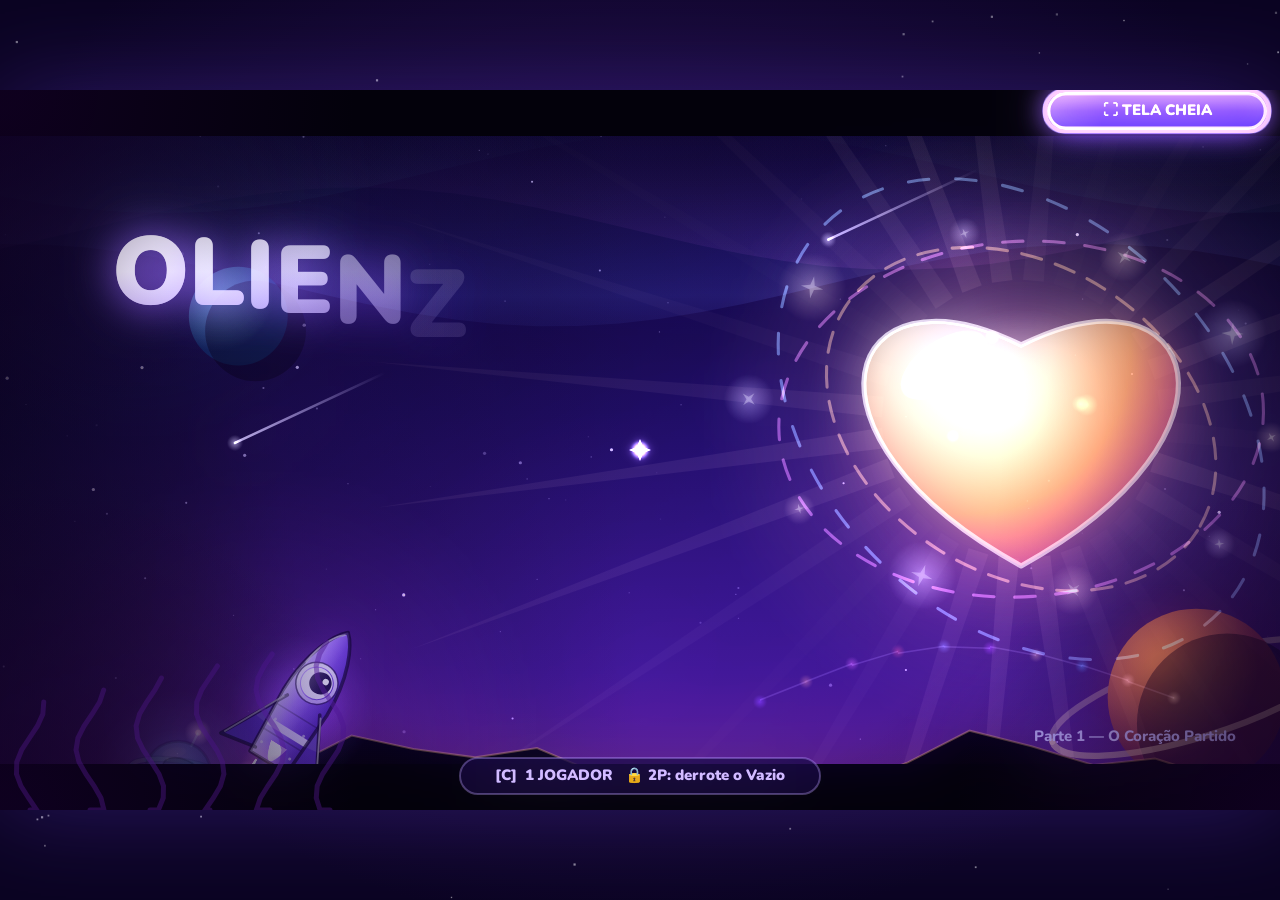
<file: web/index.html>
<!doctype html>
<html lang="pt-br">
<head>
<meta charset="utf-8">
<meta name="viewport" content="width=device-width,initial-scale=1,maximum-scale=1,user-scalable=no,viewport-fit=cover">
<meta name="mobile-web-app-capable" content="yes">
<meta name="apple-mobile-web-app-capable" content="yes">
<meta name="apple-mobile-web-app-status-bar-style" content="black-translucent">
<meta name="apple-mobile-web-app-title" content="Olienzinho">
<title>Olienzinho — Guardião das Estrelas</title>
<link rel="manifest" href="manifest.webmanifest">
<meta name="theme-color" content="#2a0f5a">
<link rel="icon" href="icon-192.png">
<link rel="apple-touch-icon" href="icon-192.png">
<link rel="stylesheet" href="fonts/fonts.css">
<style>
  html,body{margin:0;height:100%;background:radial-gradient(ellipse at 50% 40%,#241050 0%,#0b0422 75%);overflow:hidden}
  body{display:grid;place-items:center}
  canvas{display:block;box-shadow:0 0 90px rgba(120,70,255,.28)}
  #splash{position:fixed;inset:0;z-index:50;display:flex;flex-direction:column;align-items:center;justify-content:center;background:radial-gradient(ellipse at 50% 40%,#2a0f5a 0%,#0b0422 70%);transition:opacity .7s;font-family:Nunito,system-ui,sans-serif}
  #splash.off{opacity:0;pointer-events:none}
  #splash .lg{font-weight:900;font-size:min(9vw,84px);letter-spacing:.06em;color:#fff;text-shadow:0 0 28px #9a63ff,0 0 60px #6a3aff;animation:sp 1.6s ease-in-out infinite alternate}
  #splash .sb{margin-top:6px;font-weight:800;font-size:min(2.4vw,22px);letter-spacing:.3em;color:#ffb340}
  #splash .bar{margin-top:34px;width:min(46vw,360px);height:6px;border-radius:3px;background:rgba(255,255,255,.12);overflow:hidden}
  #splash .tx{margin-top:14px;font-weight:700;font-size:min(2vw,16px);letter-spacing:.12em;color:#cdb8ff;min-height:1.4em}
  #splash .bar i.det{animation:none;transition:width .25s}
  #splash .bar i{display:block;height:100%;width:40%;border-radius:3px;background:linear-gradient(90deg,#9a63ff,#ffe9a8);animation:ld 1.2s ease-in-out infinite}
  #splash .st{position:absolute;width:4px;height:4px;border-radius:50%;background:#fff;opacity:.6;animation:tw 2.4s ease-in-out infinite}
  @keyframes sp{from{transform:scale(1)}to{transform:scale(1.03)}}
  @keyframes ld{0%{margin-left:-40%}100%{margin-left:100%}}
  @keyframes tw{0%,100%{opacity:.15}50%{opacity:.9}}
</style>
</head>
<body>
<div id="splash"><div class="lg">OLIENZINHO</div><div class="sb">GUARDIÃO DAS ESTRELAS</div><div class="bar"><i></i></div><div class="tx" id="sptx">Acendendo as estrelas…</div></div>
<script>(function(){var s=document.getElementById('splash');for(var i=0;i<30;i++){var d=document.createElement('div');d.className='st';d.style.left=(Math.random()*100)+'%';d.style.top=(Math.random()*100)+'%';d.style.animationDelay=(Math.random()*2.4)+'s';s.appendChild(d);}var MS=['Acendendo as estrelas…','Acordando os guardiões…','Afinando o Coração de Luz…','Quase lá…'],mi=0,tx=document.getElementById('sptx');var iv=setInterval(function(){if(tx&&!window.__det){tx.textContent=MS[++mi%MS.length];}},1100);window.__prog=function(u){try{fetch(u).then(function(r){var L=+r.headers.get('content-length')||0,rd=r.body&&r.body.getReader?r.body.getReader():null;if(!rd)return;var got=0,bar=s.querySelector('.bar i');(function pump(){rd.read().then(function(x){if(x.done){clearInterval(iv);if(tx)tx.textContent='Pronto!';return;}got+=x.value.length;if(L&&bar){window.__det=1;bar.className='det';bar.style.width=Math.min(98,Math.round(got/L*100))+'%';if(tx)tx.textContent='Baixando o céu… '+Math.min(99,Math.round(got/L*100))+'%';}pump();});})();}).catch(function(){});}catch(e){}};addEventListener('load',function(){clearInterval(iv);setTimeout(function(){s.classList.add('off');setTimeout(function(){s.remove();},900);},650);});})();</script>
<canvas id="c"></canvas>
<script>if('serviceWorker' in navigator&&(location.protocol==='https:'||location.hostname==='localhost'||location.hostname==='127.0.0.1')&&!/nosw/.test(location.search))addEventListener('load',()=>navigator.serviceWorker.register('sw.js').catch(()=>{}));</script>
<script>
// no site publicado carrega UM arquivo (bundle.js, gerado por tools/build_bundle.py); local ou com ?dev carrega os arquivos separados
var BUNDLE_V='04cba0edbc';
var NAMES = ['util','audio','art','world','stages','upgrades','story','weapons','entities','events','boss','portraits','game','ui','screens','extras','extras2','part2','polish','visual','visual2','visual3','visual4','visual5','visual6','visual7','visual8','visual9','visual10','visual11','visual12','part3','visual13','visual14','visual15','part3b','visual16','part4','visual17','cine','visual18','visual19','visual20','cine2','visual21','visual22','visual23','visual24','visual25','visual26','visual27','visual28','visual29','visual30','visual31','visual32','visual33','visual34','visual35','visual36','visual37','visual38','cine3','cine4','visual39','visual40','visual41','visual42','visual43','visual44','visual45','visual46','visual47','visual48','visual49','visual50','visual51','visual52','visual53','visual54','visual55','visual56','visual57','visual58','visual59','visual60','visual61','visual62','visual63','visual64','visual65','visual66','visual67','visual68','visual69','visual70','visual71','visual72','visual73','visual74','visual75','visual76','visual77','visual78','visual79','visual80','visual81','visual82','visual83','visual84','visual85','visual86','visual87','visual88','visual89','cine5','devbot','main'];
var DEV = /[?&]dev\b/.test(location.search) || location.hostname === '127.0.0.1' || location.hostname === 'localhost';
if ((!DEV || /[?&]bundle\b/.test(location.search)) && BUNDLE_V && !/[?&]nobundle\b/.test(location.search)) { if (window.__prog) window.__prog('js/bundle.js?v=' + BUNDLE_V); document.write('<script src="js/bundle.js?v=' + BUNDLE_V + '"><\/script>'); }
else NAMES.forEach(n => document.write('<script src="js/' + n + '.js?t=' + Date.now() + '"><\/script>'));
</script>
</body>
</html>
</file>
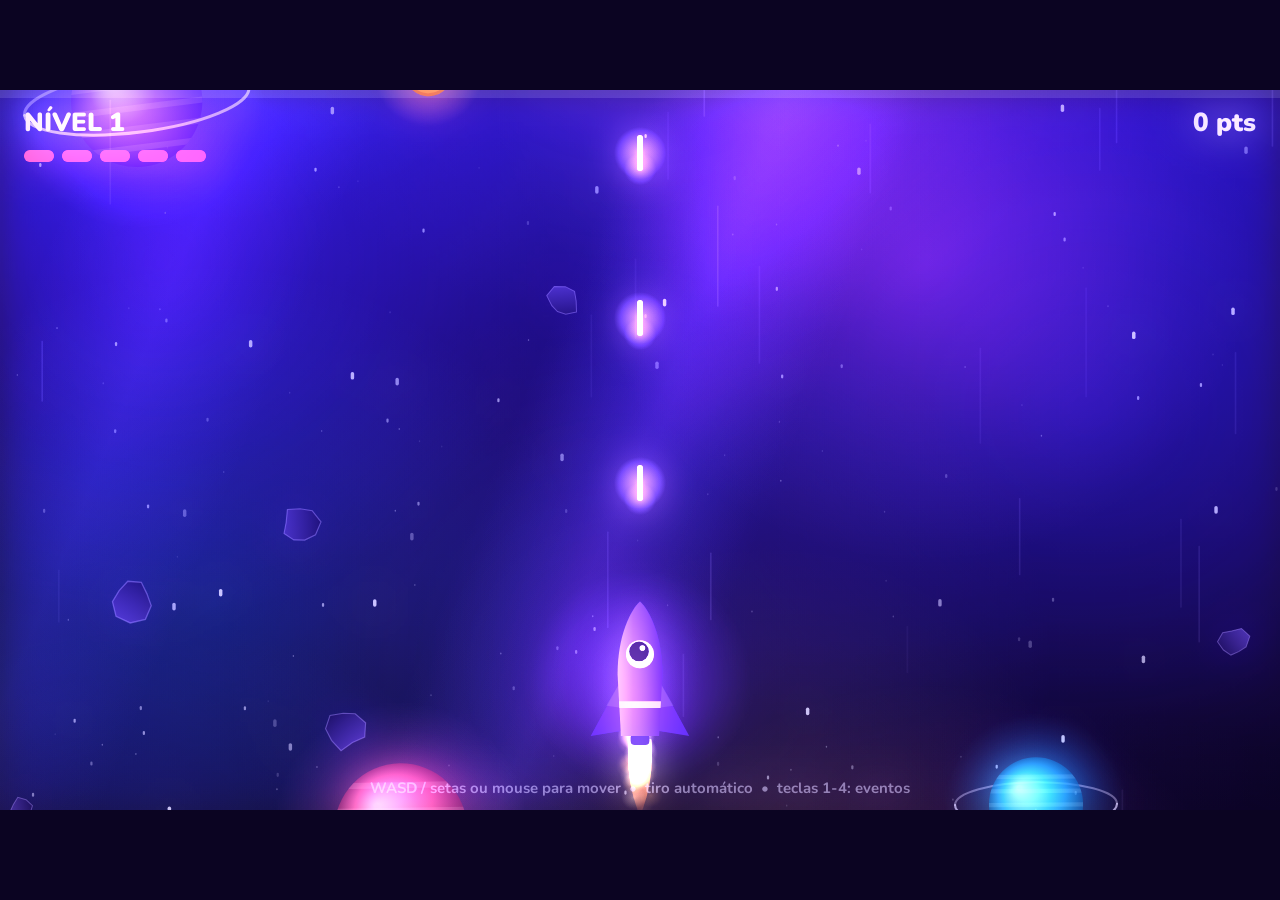
<file: web/demo.html>
<!doctype html>
<html lang="pt-br">
<head>
<meta charset="utf-8">
<meta name="viewport" content="width=device-width,initial-scale=1">
<title>Olienzinho - Demo</title>
<link href="https://fonts.googleapis.com/css2?family=Nunito:wght@700;900&display=swap" rel="stylesheet">
<style>
  html,body{margin:0;height:100%;background:#0b0422;overflow:hidden}
  body{display:grid;place-items:center}
  canvas{display:block;cursor:none}
</style>
</head>
<body>
<canvas id="c"></canvas>
<script>
(() => {
const cv = document.getElementById('c'), ctx = cv.getContext('2d');
const W = 1280, H = 720;
let K = 1;
const bloom = document.createElement('canvas'), bctx = bloom.getContext('2d');
const FONT = '"Nunito","Segoe UI",Arial,sans-serif';

function resize() {
  const dpr = Math.min(window.devicePixelRatio || 1, 2);
  let w = innerWidth, h = innerHeight;
  if (w / h > W / H) w = h * W / H; else h = w * H / W;
  cv.style.width = w + 'px'; cv.style.height = h + 'px';
  cv.width = Math.round(w * dpr); cv.height = Math.round(h * dpr);
  K = cv.width / W;
  bloom.width = Math.round(cv.width / 4); bloom.height = Math.round(cv.height / 4);
}
addEventListener('resize', resize); resize();

const rand = (a, b) => a + Math.random() * (b - a);
const clamp = (v, a, b) => Math.max(a, Math.min(b, v));

// ---------- sprites de brilho (cache por cor) ----------
const glowCache = {};
function glow(color) {
  if (glowCache[color]) return glowCache[color];
  const c = document.createElement('canvas'); c.width = c.height = 64;
  const g = c.getContext('2d'), gr = g.createRadialGradient(32, 32, 0, 32, 32, 32);
  gr.addColorStop(0, color); gr.addColorStop(0.25, color + 'aa'); gr.addColorStop(1, color + '00');
  g.fillStyle = gr; g.fillRect(0, 0, 64, 64);
  return glowCache[color] = c;
}
function drawGlow(x, y, r, color, a = 1) {
  ctx.globalAlpha = a; ctx.drawImage(glow(color), x - r, y - r, r * 2, r * 2);
}

// ---------- fundo ----------
function makeNebula(blobs) {
  const c = document.createElement('canvas'); c.width = W; c.height = H; const g = c.getContext('2d');
  for (const [x, y, r, col, a] of blobs) for (const dy of [-H, 0, H]) {
    const gr = g.createRadialGradient(x, y + dy, 0, x, y + dy, r);
    gr.addColorStop(0, col + Math.round(a * 255).toString(16).padStart(2, '0')); gr.addColorStop(1, col + '00');
    g.fillStyle = gr; g.fillRect(0, 0, W, H);
  }
  return c;
}
const nebA = makeNebula([[200, 150, 360, '#7a3dff', .22], [1050, 300, 420, '#4b2bd6', .24], [640, 560, 380, '#a76bff', .14], [100, 600, 300, '#3b82ff', .08]]);
const nebB = makeNebula([[900, 120, 300, '#ff6fb0', .16], [250, 460, 340, '#33c4ff', .12], [760, 660, 260, '#ffb340', .07]]);

// cenario vivo: velocidade variavel, parallax lateral, planetas, asteroides, cometas, poeira
let scroll = 1, warp = 0;
const stars = [];
for (let l = 0; l < 3; l++) for (let i = 0; i < [80, 50, 28][l]; i++)
  stars.push({ x: rand(-60, W + 60), y: rand(0, H), l, ph: rand(0, 6.28), sp: [22, 60, 140][l], r: [0.9, 1.5, 2.3][l], par: [.012, .035, .08][l] });
const dust = Array.from({ length: 26 }, () => ({ x: rand(-60, W + 60), y: rand(0, H), sp: rand(520, 900), len: rand(60, 170), a: rand(.06, .2) }));
const PALS = [
  ['#e2d4ff', '#8b4dff', '#3d1290', true], ['#ffd6e8', '#ff6fb0', '#7a1f55', false],
  ['#d6f6ff', '#33c4ff', '#124a8a', true], ['#fff0c9', '#ffb340', '#a2400a', false],
];
function newPlanet(top) {
  const r = rand(38, 130), pal = PALS[Math.floor(rand(0, PALS.length))];
  return { x: rand(100, W - 100), y: top ? -r * 2.2 : rand(-100, H), r, sp: 8 + r * .22, a: rand(.5, .85), pal, tilt: rand(-.6, .2), par: .02 + r / 130 * .07, ph: rand(0, 6) };
}
const planets = [newPlanet(), newPlanet(), newPlanet()];
function newRock(top) {
  const r = Math.random() < .2 ? rand(30, 50) : rand(7, 24), n = 9;
  const pts = Array.from({ length: n }, (_, i) => { const a = i / n * 6.283, k = rand(.7, 1.15); return [Math.cos(a) * r * k, Math.sin(a) * r * k]; });
  return { x: rand(-40, W + 40), y: top ? -80 : rand(0, H), r, pts, sp: rand(50, 130) + r * 4, vx: rand(-25, 25), rot: rand(0, 6), vr: rand(-1.2, 1.2), par: .03 + r * .004, a: r > 28 ? .45 : .85 };
}
const rocks = Array.from({ length: 11 }, () => newRock());
let comet = null, cometT = 3;

function updateScenery(dt) {
  warp = Math.max(0, warp - dt * 3);
  const up = clamp(-P.vy / 500, 0, 1), down = clamp(P.vy / 500, 0, 1);
  const target = 1 + up * .9 - down * .25 + warp + evBoost;
  scroll += (target - scroll) * Math.min(1, 4 * dt);
  for (const s of stars) { s.y += s.sp * scroll * dt; if (s.y > H + 10) { s.y = -10; s.x = rand(-60, W + 60); } }
  for (const d of dust) { d.y += d.sp * scroll * dt; if (d.y - d.len > H) { d.y = -20; d.x = rand(-60, W + 60); d.len = rand(60, 170); } }
  for (const p of planets) {
    p.y += p.sp * scroll * dt;
    if (p.y - p.r * 2.2 > H) Object.assign(p, newPlanet(true));
  }
  for (const k of rocks) {
    k.y += k.sp * scroll * dt; k.x += k.vx * dt; k.rot += k.vr * dt;
    if (k.y > H + 80 || k.x < -120 || k.x > W + 120) Object.assign(k, newRock(true));
  }
  cometT -= dt;
  if (cometT <= 0 && !comet) {
    const dir = Math.random() < .5 ? 1 : -1;
    comet = { x: dir > 0 ? rand(-100, W * .5) : rand(W * .5, W + 100), y: -60, vx: dir * rand(300, 520), vy: rand(520, 760), c: ['#ffffff', '#9fe8ff', '#ffb8dc'][Math.floor(rand(0, 3))] };
  }
  if (comet) {
    comet.x += comet.vx * dt; comet.y += comet.vy * dt;
    if (Math.random() < .6) parts.push({ x: comet.x, y: comet.y, vx: rand(-20, 20), vy: rand(-20, 20), life: .7, max: .7, r: rand(3, 6), c: comet.c, drag: 2 });
    if (comet.y > H + 100) { comet = null; cometT = rand(4, 9); }
  }
}

function drawPlanet(p, cx) {
  const [c0, c1, c2, hasRing] = p.pal;
  ctx.save(); ctx.translate(p.x - cx * p.par, p.y); ctx.rotate(p.tilt + Math.sin(t * .15 + p.ph) * .04); ctx.globalAlpha = p.a;
  const R = p.r, rx = R * 1.72, ry = R * 0.47;
  const ring = (front) => {
    ctx.beginPath(); ctx.ellipse(0, 0, rx, ry, 0, front ? 0 : Math.PI, front ? Math.PI : 2 * Math.PI);
    ctx.lineWidth = Math.max(2, R * 0.045); ctx.lineCap = 'round';
    ctx.strokeStyle = front ? '#e2d4ff' : 'rgba(226,212,255,.55)'; ctx.stroke();
  };
  ctx.save(); ctx.globalCompositeOperation = 'lighter'; drawGlow(0, 0, R * 1.9, c1, .35); ctx.restore();
  if (hasRing) ring(false);
  const g = ctx.createRadialGradient(-R * .35, -R * .35, R * .05, 0, 0, R * 1.05);
  g.addColorStop(0, c0); g.addColorStop(.45, c1); g.addColorStop(1, c2);
  ctx.fillStyle = g; ctx.beginPath(); ctx.arc(0, 0, R, 0, 7); ctx.fill();
  // faixas girando na superficie
  ctx.save(); ctx.beginPath(); ctx.arc(0, 0, R, 0, 7); ctx.clip();
  ctx.globalAlpha = p.a * .18; ctx.fillStyle = c0;
  for (let i = -2; i <= 2; i++) { const yy = i * R * .34 + Math.sin(t * .4 + i + p.ph) * R * .05; ctx.fillRect(-R, yy, R * 2, R * .09); }
  ctx.restore();
  if (hasRing) ring(true);
  ctx.restore();
}

function drawRock(k, cx) {
  ctx.save(); ctx.translate(k.x - cx * k.par, k.y); ctx.rotate(k.rot); ctx.globalAlpha = k.a;
  const g = ctx.createLinearGradient(-k.r, -k.r, k.r, k.r); g.addColorStop(0, '#5a3fb0'); g.addColorStop(1, '#170a3d');
  ctx.beginPath(); k.pts.forEach(([x, y], i) => i ? ctx.lineTo(x, y) : ctx.moveTo(x, y)); ctx.closePath();
  ctx.fillStyle = g; ctx.fill(); ctx.lineWidth = Math.max(1, k.r * .06); ctx.strokeStyle = 'rgba(190,160,255,.45)'; ctx.stroke();
  ctx.restore();
}

function drawScenery() {
  const cx = P.x - W / 2;
  // nebulosas em 2 camadas, respirando e andando em velocidades diferentes
  const ox = -cx * .04, off = (t * 16 * scroll) % H, off2 = (t * 42 * scroll) % H;
  ctx.globalAlpha = .8 + .2 * Math.sin(t * .4); ctx.drawImage(nebA, ox - 60, off, W + 120, H); ctx.drawImage(nebA, ox - 60, off - H, W + 120, H);
  ctx.globalCompositeOperation = 'lighter'; ctx.globalAlpha = .55 + .45 * Math.sin(t * .23 + 1);
  ctx.drawImage(nebB, ox * 2 - 60, off2, W + 120, H); ctx.drawImage(nebB, ox * 2 - 60, off2 - H, W + 120, H);
  // raios de luz
  for (let i = 0; i < 3; i++) {
    ctx.save(); ctx.translate(W * (.2 + i * .3) + Math.sin(t * .12 + i * 2) * 220 - cx * .05, -100); ctx.rotate(.38);
    const g = ctx.createLinearGradient(-130, 0, 130, 0);
    g.addColorStop(0, 'rgba(160,110,255,0)'); g.addColorStop(.5, `rgba(160,110,255,${.06 + .03 * Math.sin(t * .5 + i)})`); g.addColorStop(1, 'rgba(160,110,255,0)');
    ctx.globalAlpha = 1; ctx.fillStyle = g; ctx.fillRect(-130, 0, 260, 1500); ctx.restore();
  }
  ctx.globalCompositeOperation = 'source-over';
  // estrelas viram riscos quando acelera
  ctx.lineCap = 'round'; ctx.strokeStyle = '#e8e0ff';
  for (const s of stars) {
    const x = s.x - cx * s.par, len = s.sp * (.03 + (scroll - 1) * .06);
    ctx.globalAlpha = (.35 + s.l * .25) * (.65 + .35 * Math.sin(t * 2 + s.ph)); ctx.lineWidth = s.r * 1.5;
    ctx.beginPath(); ctx.moveTo(x, s.y); ctx.lineTo(x, s.y - len); ctx.stroke();
  }
  for (const p of planets) drawPlanet(p, cx);
  drawEventBack(cx);
  for (const k of rocks) if (k.a < .5) drawRock(k, cx);
  for (const k of rocks) if (k.a >= .5) drawRock(k, cx);
  if (comet) {
    ctx.save(); ctx.globalCompositeOperation = 'lighter';
    const d = Math.hypot(comet.vx, comet.vy), tx = comet.x - comet.vx / d * 280, ty = comet.y - comet.vy / d * 280;
    const g = ctx.createLinearGradient(comet.x, comet.y, tx, ty); g.addColorStop(0, comet.c); g.addColorStop(1, 'rgba(255,255,255,0)');
    ctx.globalAlpha = .9; ctx.strokeStyle = g; ctx.lineWidth = 4; ctx.beginPath(); ctx.moveTo(comet.x, comet.y); ctx.lineTo(tx, ty); ctx.stroke();
    drawGlow(comet.x, comet.y, 40, comet.c, .9); ctx.restore();
  }
  // poeira rapida em primeiro plano
  ctx.save(); ctx.globalCompositeOperation = 'lighter'; ctx.strokeStyle = '#cdb8ff'; ctx.lineWidth = 1.5;
  for (const d of dust) { ctx.globalAlpha = d.a * (.6 + (scroll - 1) * .3); ctx.beginPath(); ctx.moveTo(d.x - cx * .15, d.y); ctx.lineTo(d.x - cx * .15, d.y - d.len * scroll * .7); ctx.stroke(); }
  ctx.restore();
  drawEventFront();
  ctx.globalAlpha = 1;
}

// ---------- eventos grandes ----------
let ev = null, evTimer = 12, evLast = '', evBoost = 0, evBanner = null, evFlash = 0, evBolts = [];
const EVENTS = {
  giant: ['PLANETA GIGANTE', 'Passando bem perto!', '#b98cff'],
  rain: ['ALERTA!', 'Chuva de asteroides', '#ff8a5f'],
  storm: ['TEMPESTADE IÔNICA', 'Cuidado com os raios', '#ff7ac8'],
  worm: ['BURACO DE MINHOCA', 'Hiperespaço! Horda a caminho', '#7fe0ff'],
};
const EV_DUR = { giant: 16, rain: 11, storm: 11, worm: 8 };
const EV_ORDER = ['giant', 'rain', 'storm', 'worm'];

function startEvent(name) {
  ev = { name, t: 0, dur: EV_DUR[name], boltT: 1, mT: 0 };
  evLast = name;
  const [a, b, c] = EVENTS[name];
  evBanner = { t: 0, title: a, sub: b, c };
  if (name === 'giant') {
    const pal = PALS[Math.floor(rand(0, PALS.length))];
    ev.p = { x: rand(W * .3, W * .7), y: -420, r: 320, a: 1, pal, tilt: rand(-.4, .2), par: .12, ph: rand(0, 6) };
  }
  if (name === 'worm') {
    ev.lines = Array.from({ length: 80 }, () => ({ a: rand(0, 6.283), r: rand(10, 600), v: rand(.6, 1.4), c: Math.random() < .5 ? '#b98cff' : '#7fe0ff' }));
  }
}

function endEvent() {
  if (ev && ev.name === 'worm') { evFlash = .9; flash = .3; shake = 14; shockwave(W / 2, H * .38, 800, '#7fe0ff'); }
  ev = null; evTimer = rand(16, 26);
}

function spawnMeteor() {
  const r = rand(16, 36), n = 9;
  const pts = Array.from({ length: n }, (_, i) => { const a = i / n * 6.283, k = rand(.72, 1.12); return [Math.cos(a) * r * k, Math.sin(a) * r * k]; });
  enemies.push({ kind: 'rock', x: rand(40, W - 40), y: -50, vx: rand(-110, 110), vy: rand(260, 460), rad: r + 4, hp: r > 27 ? 3 : 2, hit: 0, age: 0, rot: rand(0, 6), vr: rand(-2, 2), pts });
}

function makeBolt() {
  const segs = []; let x = rand(100, W - 100), y = -10;
  const endY = rand(H * .45, H * .85);
  while (y < endY) { segs.push([x, y]); x += rand(-38, 38); y += rand(28, 52); }
  const branches = [];
  for (let i = 0; i < 2; i++) {
    const s = segs[Math.floor(rand(2, segs.length - 1))]; if (!s) continue;
    const br = []; let bx = s[0], by = s[1];
    for (let k = 0; k < 4; k++) { br.push([bx, by]); bx += rand(-50, 50); by += rand(20, 40); }
    branches.push(br);
  }
  evBolts.push({ segs, branches, life: 1 });
  evFlash = .4; shake = Math.max(shake, 8);
}

function updateEvent(dt) {
  if (evBanner) { evBanner.t += dt; if (evBanner.t > 3.2) evBanner = null; }
  evFlash = Math.max(0, evFlash - dt * 1.6);
  for (const b of evBolts) b.life -= dt * 3;
  evBolts = evBolts.filter(b => b.life > 0);

  if (!ev) {
    evBoost += (0 - evBoost) * Math.min(1, 3 * dt);
    evTimer -= dt;
    if (evTimer <= 0) { const n = EV_ORDER.filter(k => k !== evLast); startEvent(n[Math.floor(rand(0, n.length))]); }
    return;
  }
  ev.t += dt;
  if (ev.name === 'giant') {
    ev.p.y += 105 * dt;
    if (ev.p.y - ev.p.r * 1.4 > H) endEvent();
  } else if (ev.name === 'rain') {
    evBoost = .45;
    if (ev.t > 2.4 && ev.t < ev.dur - 1) { ev.mT -= dt; if (ev.mT <= 0) { spawnMeteor(); ev.mT = rand(.1, .2); } }
    if (ev.t >= ev.dur) endEvent();
  } else if (ev.name === 'storm') {
    evBoost = .6;
    ev.boltT -= dt; if (ev.boltT <= 0 && ev.t < ev.dur - 1) { makeBolt(); ev.boltT = rand(.5, 1.5); }
    if (ev.t >= ev.dur) endEvent();
  } else if (ev.name === 'worm') {
    if (ev.t < ev.dur - .8) warp = Math.max(warp, 3.5);
    for (const l of ev.lines) { l.r = l.r * (1 + 2.2 * dt * l.v) + 60 * dt; if (l.r > 1000) { l.r = rand(5, 40); l.a = rand(0, 6.283); } }
    if (ev.t >= ev.dur) endEvent();
  }
}

function drawEventBack(cx) {
  if (ev && ev.name === 'giant') drawPlanet(ev.p, cx);
}

function drawEventFront() {
  if (!ev && !evBolts.length) return;
  ctx.save(); ctx.globalCompositeOperation = 'lighter';
  if (ev && ev.name === 'storm') {
    ctx.globalAlpha = .07 + .03 * Math.sin(t * 3); ctx.fillStyle = '#ff3d9a'; ctx.fillRect(0, 0, W, H);
  }
  for (const b of evBolts) {
    const path = (pts) => { ctx.beginPath(); pts.forEach(([x, y], i) => i ? ctx.lineTo(x, y) : ctx.moveTo(x, y)); ctx.stroke(); };
    ctx.lineJoin = 'round'; ctx.lineCap = 'round';
    ctx.globalAlpha = .25 * b.life; ctx.strokeStyle = '#c9a0ff'; ctx.lineWidth = 14; path(b.segs); b.branches.forEach(path);
    ctx.globalAlpha = b.life; ctx.strokeStyle = '#ffffff'; ctx.lineWidth = 3; path(b.segs); ctx.lineWidth = 1.5; b.branches.forEach(path);
  }
  if (ev && ev.name === 'worm') {
    const cx = W / 2, cy = H * .38, fade = Math.max(0, Math.min(1, ev.t / .8, (ev.dur - ev.t) / .8));
    drawGlow(cx, cy, 300 + Math.sin(t * 4) * 20, '#7fe0ff', .35 * fade);
    drawGlow(cx, cy, 160, '#ffffff', .4 * fade);
    ctx.lineCap = 'round';
    for (const l of ev.lines) {
      const len = l.r * .4 + 12, c = Math.cos(l.a), s = Math.sin(l.a);
      ctx.globalAlpha = Math.min(1, l.r / 160) * .8 * fade; ctx.strokeStyle = l.c; ctx.lineWidth = 1 + l.r / 260;
      ctx.beginPath(); ctx.moveTo(cx + c * l.r, cy + s * l.r * .75); ctx.lineTo(cx + c * (l.r + len), cy + s * (l.r + len) * .75); ctx.stroke();
    }
    for (let i = 0; i < 4; i++) {
      const k = ((t * .6 + i / 4) % 1), rr = 40 + k * 420;
      ctx.globalAlpha = (1 - k) * .5 * fade; ctx.strokeStyle = '#b98cff'; ctx.lineWidth = 2 + k * 6;
      ctx.beginPath(); ctx.ellipse(cx, cy, rr, rr * .75, 0, 0, 7); ctx.stroke();
    }
  }
  ctx.restore();
}

function drawEventOverlay() {
  ctx.save();
  if (ev && ev.name === 'rain' && ev.t < 2.6) {
    const a = (.5 + .5 * Math.sin(ev.t * 9)) * .38;
    const g = ctx.createRadialGradient(W / 2, H / 2, H * .35, W / 2, H / 2, H * .9);
    g.addColorStop(0, 'rgba(255,60,60,0)'); g.addColorStop(1, `rgba(255,60,60,${a})`);
    ctx.fillStyle = g; ctx.fillRect(0, 0, W, H);
  }
  if (evFlash > 0) { ctx.globalAlpha = Math.min(1, evFlash * .6); ctx.fillStyle = '#e9e0ff'; ctx.fillRect(0, 0, W, H); }
  if (evBanner) {
    const b = evBanner, a = Math.max(0, Math.min(1, b.t / .4, (3.2 - b.t) / .6)), slide = (1 - Math.min(1, b.t / .4)) * -30;
    ctx.globalAlpha = a; ctx.textAlign = 'center'; ctx.textBaseline = 'top';
    ctx.shadowColor = b.c; ctx.shadowBlur = 30; ctx.fillStyle = '#fff'; ctx.font = `900 46px ${FONT}`; ctx.fillText(b.title, W / 2, 100 + slide);
    ctx.shadowBlur = 0; ctx.fillStyle = b.c; ctx.font = `700 22px ${FONT}`; ctx.fillText(b.sub, W / 2, 156 + slide);
  }
  ctx.restore();
}

function drawMeteor(e) {
  ctx.save(); ctx.translate(e.x, e.y); ctx.rotate(e.rot);
  ctx.save(); ctx.globalCompositeOperation = 'lighter'; drawGlow(0, 0, e.rad * 2.4, '#ff6a1a', .4); ctx.restore();
  const g = ctx.createLinearGradient(-e.rad, -e.rad, e.rad, e.rad);
  g.addColorStop(0, e.hit > 0 ? '#ffffff' : '#7a58c0'); g.addColorStop(1, '#1a0c45');
  ctx.beginPath(); e.pts.forEach(([x, y], i) => i ? ctx.lineTo(x, y) : ctx.moveTo(x, y)); ctx.closePath();
  ctx.fillStyle = g; ctx.fill(); ctx.lineWidth = 3; ctx.strokeStyle = '#ff9a3c'; ctx.stroke();
  ctx.restore();
}

// ---------- estado ----------
const keys = {};
addEventListener('keydown', e => { keys[e.key.toLowerCase()] = true; if (e.key.startsWith('Arrow') || e.key === ' ') e.preventDefault(); if (e.key >= '1' && e.key <= '4') startEvent(EV_ORDER[+e.key - 1]); });
addEventListener('keyup', e => keys[e.key.toLowerCase()] = false);
let mouse = null;
cv.addEventListener('pointermove', e => {
  const r = cv.getBoundingClientRect();
  mouse = { x: (e.clientX - r.left) / r.width * W, y: (e.clientY - r.top) / r.height * H };
});

const P = { x: W / 2, y: H - 130, vx: 0, vy: 0, hp: 5, maxHp: 5, inv: 0, fire: 0, shots: 1, blink: 3, blinkT: 0, lookx: 0, looky: 0 };
let enemies = [], bullets = [], parts = [], rings = [], pops = [];
let score = 0, kills = 0, level = 1, xp = 0, shake = 0, spawnT = 1, t = 0, flash = 0, lvlBanner = 0;
const need = () => 5 + level * 3;

function burst(x, y, colors, n, sp = 260, size = 5) {
  for (let i = 0; i < n; i++) {
    const a = rand(0, 6.28), s = rand(.25, 1) * sp;
    parts.push({ x, y, vx: Math.cos(a) * s, vy: Math.sin(a) * s, life: rand(.4, .9), max: .9, r: rand(.5, 1) * size, c: colors[i % colors.length], drag: 2.6 });
  }
}
function shockwave(x, y, max, c) { rings.push({ x, y, r: 6, max, c, life: 1 }); }
function popup(x, y, text, c = '#ffe9a8') { pops.push({ x, y, text, c, life: 1 }); }

function spawnEnemy() {
  enemies.push({ x: rand(80, W - 80), bx: 0, y: -40, ph: rand(0, 6.28), amp: rand(30, 110), fr: rand(1, 2), sp: rand(70, 120) + level * 6, hp: 1, hit: 0, age: 0 });
  enemies[enemies.length - 1].bx = enemies[enemies.length - 1].x;
}

function levelUp() {
  level++; xp = 0; P.shots = Math.min(3, P.shots + (level % 2 === 0 ? 1 : 0)); P.hp = P.maxHp;
  lvlBanner = 2; shake = 10; flash = .25; warp = 7;
  shockwave(P.x, P.y, 420, '#b98cff'); shockwave(P.x, P.y, 260, '#ffb340');
  burst(P.x, P.y, ['#b98cff', '#ffb340', '#ffffff'], 70, 480, 6);
}

// ---------- update ----------
function update(dt) {
  t += dt;
  // movimento: teclado ou mouse
  let ax = 0, ay = 0;
  if (keys['a'] || keys['arrowleft']) ax -= 1; if (keys['d'] || keys['arrowright']) ax += 1;
  if (keys['w'] || keys['arrowup']) ay -= 1; if (keys['s'] || keys['arrowdown']) ay += 1;
  if (ax || ay) { mouse = null; const m = Math.hypot(ax, ay); ax /= m; ay /= m; P.vx += (ax * 520 - P.vx) * Math.min(1, 10 * dt); P.vy += (ay * 520 - P.vy) * Math.min(1, 10 * dt); }
  else if (mouse) { P.vx += ((mouse.x - P.x) * 9 - P.vx) * Math.min(1, 12 * dt); P.vy += ((mouse.y - P.y) * 9 - P.vy) * Math.min(1, 12 * dt); }
  else { P.vx *= 1 - Math.min(1, 6 * dt); P.vy *= 1 - Math.min(1, 6 * dt); }
  P.x = clamp(P.x + P.vx * dt, 50, W - 50); P.y = clamp(P.y + P.vy * dt, 80, H - 70);

  // olhar
  let tx = P.vx / 500, ty = P.vy / 500;
  let best = 1e9, tgt = null;
  for (const e of enemies) { const d = Math.hypot(e.x - P.x, e.y - P.y); if (d < best) { best = d; tgt = e; } }
  if (tgt) { const d = Math.hypot(tgt.x - P.x, tgt.y - P.y) || 1; tx = (tgt.x - P.x) / d; ty = (tgt.y - P.y) / d; }
  P.lookx += (tx - P.lookx) * Math.min(1, 8 * dt); P.looky += (ty - P.looky) * Math.min(1, 8 * dt);
  P.blink -= dt; if (P.blink <= 0) { P.blinkT = .16; P.blink = rand(2, 5); }
  if (P.blinkT > 0) P.blinkT -= dt;
  P.inv = Math.max(0, P.inv - dt);

  // tiro automatico
  P.fire -= dt;
  if (P.fire <= 0) {
    P.fire = 0.17;
    for (let i = 0; i < P.shots; i++) {
      const k = i - (P.shots - 1) / 2;
      bullets.push({ x: P.x + k * 22, y: P.y - 62, vx: k * 55, vy: -900 });
    }
  }

  // chama do foguete
  for (let i = 0; i < 2; i++)
    parts.push({ x: P.x + rand(-6, 6), y: P.y + 42, vx: rand(-30, 30) + P.vx * -.1, vy: rand(150, 280), life: rand(.25, .5), max: .5, r: rand(3, 7), c: Math.random() < .5 ? '#ffb340' : '#ffe9a8', drag: 1 });

  // spawn
  spawnT -= dt;
  if (spawnT <= 0) { spawnEnemy(); spawnT = Math.max(.32, .85 - level * .04) * (ev && ev.name === 'worm' ? .4 : ev && ev.name === 'rain' ? 1.6 : 1); }

  // inimigos
  for (const e of enemies) {
    e.age += dt; e.hit = Math.max(0, e.hit - dt);
    if (e.kind === 'rock') {
      e.x += e.vx * dt; e.y += e.vy * dt; e.rot += e.vr * dt;
      if (Math.random() < .5) parts.push({ x: e.x + rand(-6, 6), y: e.y - e.rad * .6, vx: rand(-30, 30), vy: rand(-120, -40), life: .35, max: .35, r: rand(3, 6), c: '#ff8a1f', drag: 2 });
      if (e.x < -80 || e.x > W + 80) e.dead = true;
    } else { e.y += e.sp * dt; e.x = e.bx + Math.sin(e.age * e.fr + e.ph) * e.amp; }
    if (P.inv <= 0 && Math.hypot(e.x - P.x, e.y - P.y) < (e.rad || 24) + 22) {
      e.dead = true; P.hp--; P.inv = 1.4; shake = 16; flash = .3;
      burst(e.x, e.y, ['#ffb340', '#ff7a1a'], 20); shockwave(e.x, e.y, 120, '#ffb340');
      if (P.hp <= 0) { P.hp = P.maxHp; popup(P.x, P.y - 70, 'REPARO!', '#ff9ac0'); }
    }
    if (e.y > H + 60) e.dead = true;
  }
  // tiros x inimigos
  for (const b of bullets) {
    b.x += b.vx * dt; b.y += b.vy * dt;
    if (b.y < -40) b.dead = true;
    for (const e of enemies) if (!e.dead && Math.hypot(e.x - b.x, e.y - b.y) < (e.rad || 24) + 10) {
      b.dead = true; e.hp--; e.hit = .08;
      parts.push(...Array.from({ length: 4 }, () => ({ x: b.x, y: b.y, vx: rand(-160, 160), vy: rand(-60, 160), life: .25, max: .25, r: 3, c: '#e2d4ff', drag: 3 })));
      if (e.hp <= 0) {
        e.dead = true; kills++; score += 10; xp++;
        burst(e.x, e.y, e.kind === 'rock' ? ['#ff9a3c', '#b98cff', '#ffffff', '#7a58c0'] : ['#ffb340', '#ff7a1a', '#ffe9a8', '#b98cff'], 26, 300, 6); shockwave(e.x, e.y, 90, '#ffb340');
        shake = Math.max(shake, 5); popup(e.x, e.y - 20, '+10');
        if (xp >= need()) levelUp();
      }
      break;
    }
  }
  enemies = enemies.filter(e => !e.dead); bullets = bullets.filter(b => !b.dead);

  for (const p of parts) { p.life -= dt; p.x += p.vx * dt; p.y += p.vy * dt; const d = Math.max(0, 1 - p.drag * dt); p.vx *= d; p.vy *= d; }
  parts = parts.filter(p => p.life > 0).slice(-700);
  for (const r of rings) { r.r += (r.max - r.r) * Math.min(1, 7 * dt) + 20 * dt; r.life -= dt * 2.2; }
  rings = rings.filter(r => r.life > 0);
  for (const p of pops) { p.y -= 50 * dt; p.life -= dt * 1.2; }
  pops = pops.filter(p => p.life > 0);
  shake = Math.max(0, shake - 40 * dt); flash = Math.max(0, flash - dt); lvlBanner = Math.max(0, lvlBanner - dt);
  updateScenery(dt);
  updateEvent(dt);
}

// ---------- desenho ----------
function drawEnemy(e) {
  if (e.kind === 'rock') return drawMeteor(e);
  const r = 24;
  ctx.save(); ctx.translate(e.x, e.y); ctx.rotate(Math.sin(e.age * 3 + e.ph) * .15);
  ctx.globalCompositeOperation = 'lighter'; drawGlow(0, 0, 54, '#ff8a1f', .55);
  ctx.globalCompositeOperation = 'source-over'; ctx.globalAlpha = 1;
  const g = ctx.createLinearGradient(0, -r, 0, r);
  g.addColorStop(0, e.hit > 0 ? '#ffffff' : '#ffd37a'); g.addColorStop(1, e.hit > 0 ? '#ffd0d0' : '#ff7a1a');
  ctx.fillStyle = g; ctx.beginPath(); ctx.arc(0, 0, r, 0, 7); ctx.fill();
  ctx.strokeStyle = 'rgba(120,40,0,.35)'; ctx.lineWidth = 3; ctx.beginPath(); ctx.arc(0, 0, r - 1.5, 0, 7); ctx.stroke();
  ctx.fillStyle = '#2a0f5e'; ctx.beginPath(); ctx.roundRect(-r * .68, -r * .18, r * 1.36, r * .42, 7); ctx.fill();
  ctx.fillStyle = '#ffe9a8'; for (const s of [-1, 1]) { ctx.beginPath(); ctx.arc(s * r * .3, r * .03, 3.2, 0, 7); ctx.fill(); }
  ctx.strokeStyle = '#ffb340'; ctx.lineWidth = 3; ctx.beginPath(); ctx.moveTo(0, -r); ctx.lineTo(0, -r - 10); ctx.stroke();
  ctx.fillStyle = '#ffe9a8'; ctx.beginPath(); ctx.arc(0, -r - 11, 4, 0, 7); ctx.fill();
  ctx.restore();
}

function drawPlayer() {
  const U = 112;
  ctx.save(); ctx.translate(P.x, P.y); ctx.rotate(clamp(P.vx / 520, -1, 1) * 0.24);
  if (P.inv > 0 && Math.floor(P.inv * 14) % 2 === 0) ctx.globalAlpha = .4;
  const X = x => x * U, Y = y => -(y - .75) * U;
  // brilho ao redor
  ctx.save(); ctx.globalCompositeOperation = 'lighter'; drawGlow(0, 0, 110, '#8b4dff', .3); ctx.restore();
  // chama
  const fl = 0.55 + Math.sin(t * 60) * .06 + Math.random() * .12;
  ctx.save(); ctx.globalCompositeOperation = 'lighter';
  const fg = ctx.createLinearGradient(0, Y(.2), 0, Y(.2 - fl));
  fg.addColorStop(0, '#fff1c1'); fg.addColorStop(.35, '#ffb340'); fg.addColorStop(1, 'rgba(255,100,20,0)');
  ctx.fillStyle = fg; ctx.beginPath(); ctx.moveTo(X(-.1), Y(.22)); ctx.quadraticCurveTo(X(-.13), Y(.2 - fl * .55), 0, Y(.2 - fl));
  ctx.quadraticCurveTo(X(.13), Y(.2 - fl * .55), X(.1), Y(.22)); ctx.closePath(); ctx.fill(); ctx.restore();
  // aletas
  for (const s of [-1, 1]) {
    ctx.fillStyle = '#5b2fc0'; ctx.beginPath(); ctx.moveTo(X(s * .15), Y(.78)); ctx.lineTo(X(s * .44), Y(.25)); ctx.lineTo(X(s * .15), Y(.30)); ctx.closePath(); ctx.fill();
    ctx.fillStyle = 'rgba(255,255,255,.12)'; ctx.beginPath(); ctx.moveTo(X(s * .15), Y(.78)); ctx.lineTo(X(s * .3), Y(.52)); ctx.lineTo(X(s * .15), Y(.5)); ctx.closePath(); ctx.fill();
  }
  // bocal
  ctx.fillStyle = '#3f2290'; ctx.beginPath(); ctx.roundRect(X(-.085), Y(.27), X(.17), U * .1, 4); ctx.fill();
  // corpo
  const body = () => { ctx.beginPath(); ctx.moveTo(X(-.17), Y(.25)); ctx.lineTo(X(-.2), Y(.8));
    ctx.bezierCurveTo(X(-.2), Y(1.15), X(-.08), Y(1.38), 0, Y(1.45)); ctx.bezierCurveTo(X(.08), Y(1.38), X(.2), Y(1.15), X(.2), Y(.8)); ctx.lineTo(X(.17), Y(.25)); ctx.closePath(); };
  const bg = ctx.createLinearGradient(X(-.2), 0, X(.2), 0);
  bg.addColorStop(0, '#c6a6ff'); bg.addColorStop(.35, '#9a63ff'); bg.addColorStop(1, '#5326b8');
  body(); ctx.fillStyle = bg; ctx.fill();
  ctx.save(); body(); ctx.clip(); ctx.fillStyle = 'rgba(226,212,255,.95)'; ctx.fillRect(X(-.3), Y(.56), X(.6), U * .06); ctx.restore();
  // olho
  const ey = Y(.98), eh = P.blinkT > 0 ? Math.max(.08, Math.abs(P.blinkT - .08) / .08) : 1;
  ctx.fillStyle = '#f5eeff'; ctx.beginPath(); ctx.ellipse(0, ey, U * .125, U * .125 * eh, 0, 0, 7); ctx.fill();
  ctx.fillStyle = '#1b0b3d'; ctx.beginPath(); ctx.ellipse(P.lookx * U * .03, ey + P.looky * U * .03, U * .088, U * .088 * eh, 0, 0, 7); ctx.fill();
  if (eh > .5) { ctx.fillStyle = '#fff'; ctx.beginPath(); ctx.arc(P.lookx * U * .03 + U * .03, ey + P.looky * U * .03 - U * .03, U * .025, 0, 7); ctx.fill(); }
  ctx.restore();
}

function render() {
  ctx.setTransform(K, 0, 0, K, 0, 0); ctx.globalAlpha = 1; ctx.globalCompositeOperation = 'source-over';
  const bg = ctx.createLinearGradient(0, 0, 0, H); bg.addColorStop(0, '#2a1478'); bg.addColorStop(1, '#0b0422');
  ctx.fillStyle = bg; ctx.fillRect(0, 0, W, H);
  ctx.save();
  ctx.translate(rand(-1, 1) * shake, rand(-1, 1) * shake);
  drawScenery();
  ctx.globalAlpha = 1;

  ctx.globalCompositeOperation = 'lighter';
  for (const p of parts) drawGlow(p.x, p.y, p.r * 2.4, p.c, clamp(p.life / p.max, 0, 1));
  for (const r of rings) { ctx.globalAlpha = r.life * .8; ctx.strokeStyle = r.c; ctx.lineWidth = 4 * r.life + 1; ctx.beginPath(); ctx.arc(r.x, r.y, r.r, 0, 7); ctx.stroke(); }
  ctx.globalCompositeOperation = 'source-over'; ctx.globalAlpha = 1;

  for (const e of enemies) drawEnemy(e);
  for (const b of bullets) {
    ctx.save(); ctx.globalCompositeOperation = 'lighter'; drawGlow(b.x, b.y, 26, '#b98cff', .9); drawGlow(b.x, b.y + 16, 16, '#b98cff', .6); ctx.restore();
    ctx.globalAlpha = 1; ctx.fillStyle = '#fff'; ctx.beginPath(); ctx.roundRect(b.x - 3, b.y - 18, 6, 36, 3); ctx.fill();
  }
  drawPlayer();
  ctx.restore();
  drawEventOverlay();

  // HUD
  ctx.globalAlpha = 1; ctx.globalCompositeOperation = 'source-over';
  ctx.fillStyle = 'rgba(255,255,255,.12)'; ctx.fillRect(0, 0, W, 8);
  ctx.fillStyle = '#8b4dff'; ctx.fillRect(0, 0, W * clamp(xp / need(), 0, 1), 8);
  ctx.font = `900 26px ${FONT}`; ctx.textBaseline = 'top'; ctx.fillStyle = '#e2d4ff';
  ctx.textAlign = 'left'; ctx.fillText('NÍVEL ' + level, 24, 22);
  for (let i = 0; i < P.maxHp; i++) { ctx.fillStyle = i < P.hp ? '#ff5f8f' : 'rgba(255,255,255,.15)'; ctx.beginPath(); ctx.roundRect(24 + i * 38, 60, 30, 12, 6); ctx.fill(); }
  ctx.fillStyle = '#e2d4ff'; ctx.textAlign = 'right'; ctx.fillText(score + ' pts', W - 24, 22);
  ctx.textAlign = 'center'; ctx.font = `700 15px ${FONT}`; ctx.globalAlpha = .55;
  ctx.fillText('WASD / setas ou mouse para mover  •  tiro automático  •  teclas 1-4: eventos', W / 2, H - 28); ctx.globalAlpha = 1;
  for (const p of pops) { ctx.globalAlpha = clamp(p.life, 0, 1); ctx.fillStyle = p.c; ctx.font = `900 24px ${FONT}`; ctx.fillText(p.text, p.x, p.y); }
  ctx.globalAlpha = 1;
  if (lvlBanner > 0) {
    const a = clamp(lvlBanner, 0, 1), s = 1 + (2 - lvlBanner) * .02;
    ctx.save(); ctx.translate(W / 2, H * .3); ctx.scale(s, s); ctx.globalAlpha = a;
    ctx.font = `900 84px ${FONT}`; ctx.fillStyle = '#fff'; ctx.shadowColor = '#8b4dff'; ctx.shadowBlur = 40; ctx.fillText('NÍVEL ' + level + '!', 0, -40);
    ctx.restore();
  }
  if (flash > 0) { ctx.globalAlpha = flash; ctx.fillStyle = '#e2d4ff'; ctx.fillRect(0, 0, W, H); ctx.globalAlpha = 1; }

  // bloom: realca so o que e claro
  ctx.setTransform(1, 0, 0, 1, 0, 0);
  bctx.clearRect(0, 0, bloom.width, bloom.height);
  bctx.filter = 'contrast(1.6) brightness(1.15) blur(5px)';
  bctx.drawImage(cv, 0, 0, bloom.width, bloom.height); bctx.filter = 'none';
  ctx.globalCompositeOperation = 'lighter'; ctx.globalAlpha = .55;
  ctx.drawImage(bloom, 0, 0, cv.width, cv.height);
  ctx.globalAlpha = 1; ctx.globalCompositeOperation = 'source-over';
}

let last = performance.now();
function loop(now) {
  const dt = Math.min(.05, (now - last) / 1000); last = now;
  update(dt); render(); requestAnimationFrame(loop);
}
requestAnimationFrame(loop);
})();
</script>
</body>
</html>
</file>
<file: web/fonts/fonts.css>
/* latin-ext */
@font-face {
  font-family: 'Lilita One';
  font-style: normal;
  font-weight: 400;
  font-display: swap;
  src: url(lilitaone-latin-ext-98RWq7.woff2) format('woff2');
  unicode-range: U+0100-02BA, U+02BD-02C5, U+02C7-02CC, U+02CE-02D7, U+02DD-02FF, U+0304, U+0308, U+0329, U+1D00-1DBF, U+1E00-1E9F, U+1EF2-1EFF, U+2020, U+20A0-20AB, U+20AD-20C4, U+2113, U+2C60-2C7F, U+A720-A7FF;
}
/* latin */
@font-face {
  font-family: 'Lilita One';
  font-style: normal;
  font-weight: 400;
  font-display: swap;
  src: url(lilitaone-latin-YEF8RQ.woff2) format('woff2');
  unicode-range: U+0000-00FF, U+0131, U+0152-0153, U+02BB-02BC, U+02C6, U+02DA, U+02DC, U+0304, U+0308, U+0329, U+2000-206F, U+20AC, U+2122, U+2191, U+2193, U+2212, U+2215, U+FEFF, U+FFFD;
}
/* latin-ext */
@font-face {
  font-family: 'Nunito';
  font-style: normal;
  font-weight: 700;
  font-display: swap;
  src: url(nunito-latin-ext--aBXso.woff2) format('woff2');
  unicode-range: U+0100-02BA, U+02BD-02C5, U+02C7-02CC, U+02CE-02D7, U+02DD-02FF, U+0304, U+0308, U+0329, U+1D00-1DBF, U+1E00-1E9F, U+1EF2-1EFF, U+2020, U+20A0-20AB, U+20AD-20C4, U+2113, U+2C60-2C7F, U+A720-A7FF;
}
/* latin */
@font-face {
  font-family: 'Nunito';
  font-style: normal;
  font-weight: 700;
  font-display: swap;
  src: url(nunito-latin-fINeaB.woff2) format('woff2');
  unicode-range: U+0000-00FF, U+0131, U+0152-0153, U+02BB-02BC, U+02C6, U+02DA, U+02DC, U+0304, U+0308, U+0329, U+2000-206F, U+20AC, U+2122, U+2191, U+2193, U+2212, U+2215, U+FEFF, U+FFFD;
}
/* latin-ext */
@font-face {
  font-family: 'Nunito';
  font-style: normal;
  font-weight: 800;
  font-display: swap;
  src: url(nunito-latin-ext--aBXso.woff2) format('woff2');
  unicode-range: U+0100-02BA, U+02BD-02C5, U+02C7-02CC, U+02CE-02D7, U+02DD-02FF, U+0304, U+0308, U+0329, U+1D00-1DBF, U+1E00-1E9F, U+1EF2-1EFF, U+2020, U+20A0-20AB, U+20AD-20C4, U+2113, U+2C60-2C7F, U+A720-A7FF;
}
/* latin */
@font-face {
  font-family: 'Nunito';
  font-style: normal;
  font-weight: 800;
  font-display: swap;
  src: url(nunito-latin-fINeaB.woff2) format('woff2');
  unicode-range: U+0000-00FF, U+0131, U+0152-0153, U+02BB-02BC, U+02C6, U+02DA, U+02DC, U+0304, U+0308, U+0329, U+2000-206F, U+20AC, U+2122, U+2191, U+2193, U+2212, U+2215, U+FEFF, U+FFFD;
}
/* latin-ext */
@font-face {
  font-family: 'Nunito';
  font-style: normal;
  font-weight: 900;
  font-display: swap;
  src: url(nunito-latin-ext--aBXso.woff2) format('woff2');
  unicode-range: U+0100-02BA, U+02BD-02C5, U+02C7-02CC, U+02CE-02D7, U+02DD-02FF, U+0304, U+0308, U+0329, U+1D00-1DBF, U+1E00-1E9F, U+1EF2-1EFF, U+2020, U+20A0-20AB, U+20AD-20C4, U+2113, U+2C60-2C7F, U+A720-A7FF;
}
/* latin */
@font-face {
  font-family: 'Nunito';
  font-style: normal;
  font-weight: 900;
  font-display: swap;
  src: url(nunito-latin-fINeaB.woff2) format('woff2');
  unicode-range: U+0000-00FF, U+0131, U+0152-0153, U+02BB-02BC, U+02C6, U+02DA, U+02DC, U+0304, U+0308, U+0329, U+2000-206F, U+20AC, U+2122, U+2191, U+2193, U+2212, U+2215, U+FEFF, U+FFFD;
}
</file>
